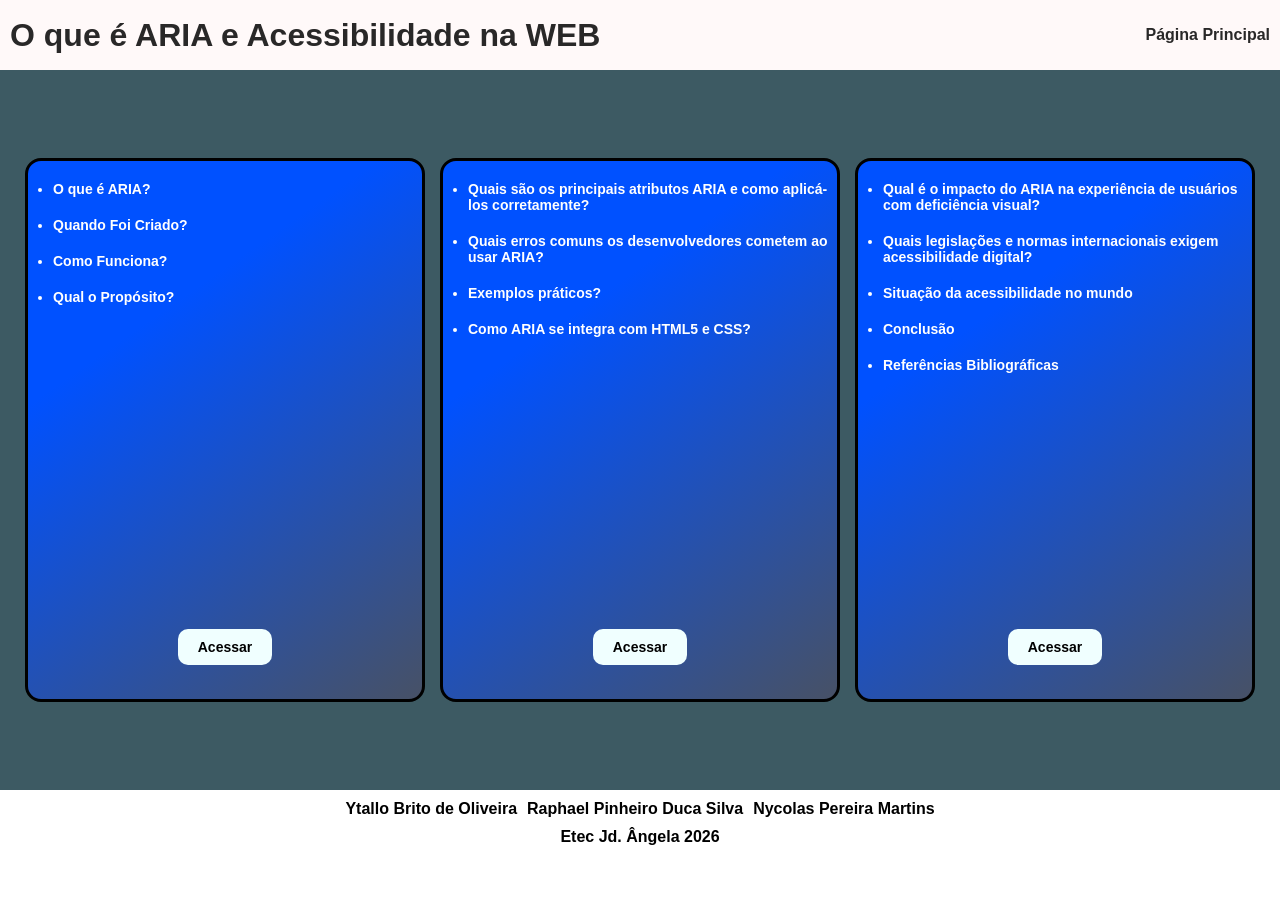
<file: index.html>
<!DOCTYPE html>
<html lang="pt-br">
<head>
    <meta charset="UTF-8">
    <meta name="viewport" content="width=device-width, initial-scale=1.0">
    <link rel="stylesheet" href="principal.css">
    <title>Trabalho ARIA</title>
</head>
<body>
    <a href="#conteudo-principal" class="skip-link">Pular para o conteúdo principal</a>
    <header>
        <h1>O que é ARIA e Acessibilidade na WEB</h1>
        <p aria-label="Página Atual: Página Principal">Página Principal</p>
    </header>
    <nav id="conteudo-principal" class="nav-principal" aria-label="seções do trabalho">
        <div class="aria1" role="region" aria-labelledby="card1-label">
            <div class="aria1-content">
                <ul>
                    <li id="card1-label">O que é ARIA?</li>
                    <li>Quando Foi Criado?</li>
                    <li>Como Funciona?</li>
                    <li>Qual o Propósito?</li>
                </ul> 
            </div>
        
            <div class="btn-acessar">
                 <a href="Navegação/ariapage1.html" class="acessar" aria-label="Acessar: O que é ARIA"> Acessar</a>
            </div>
        </div>
        <div class="aria1" role="region" aria-labelledby="card2-label">
            <div class="aria1-content">
                <ul>
                    <li id="card2-label">Quais são os principais atributos ARIA e como aplicá-los corretamente?</li>
                    <li>Quais erros comuns os desenvolvedores cometem ao usar ARIA?</li>
                    <li>Exemplos práticos?</li>
                    <li>Como ARIA se integra com HTML5 e CSS?</li>
                </ul>
            </div>
            
            <div class="btn-acessar">
                <a href="Navegação/ariapage2.html" class="acessar" aria-label="Acessar: Atributos e erros comuns"> Acessar</a>
            </div>
        </div>
        <div class="aria1" role="region" aria-labelledby="card3-label">
            <div class="aria1-content">
                <ul>
                    <li id="card3-label">Qual é o impacto do ARIA na experiência de usuários com deficiência visual?</li>
                    <li>Quais legislações e normas internacionais exigem acessibilidade digital?</li>
                    <li>Situação da acessibilidade no mundo</li>
                    <li>Conclusão</li>
                    <li>Referências Bibliográficas</li>
                </ul>     
            </div>
            <div class="btn-acessar">
                <a href="Navegação/ariapage3.html" class="acessar" aria-label="Acessar: Impacto e legislação"> Acessar</a>
            </div>
        </div>
    </nav>
    <footer>
        <div class="participantes">
            <p>Ytallo Brito de Oliveira</p>
            <p>Raphael Pinheiro Duca Silva</p>
            <p>Nycolas Pereira Martins</p>
        </div>
        <div class="infos">
            <p>Etec Jd. Ângela 2026</p>
        </div>
    </footer>

    <script src="principal.js"></script>
</body>
</html>
</file>
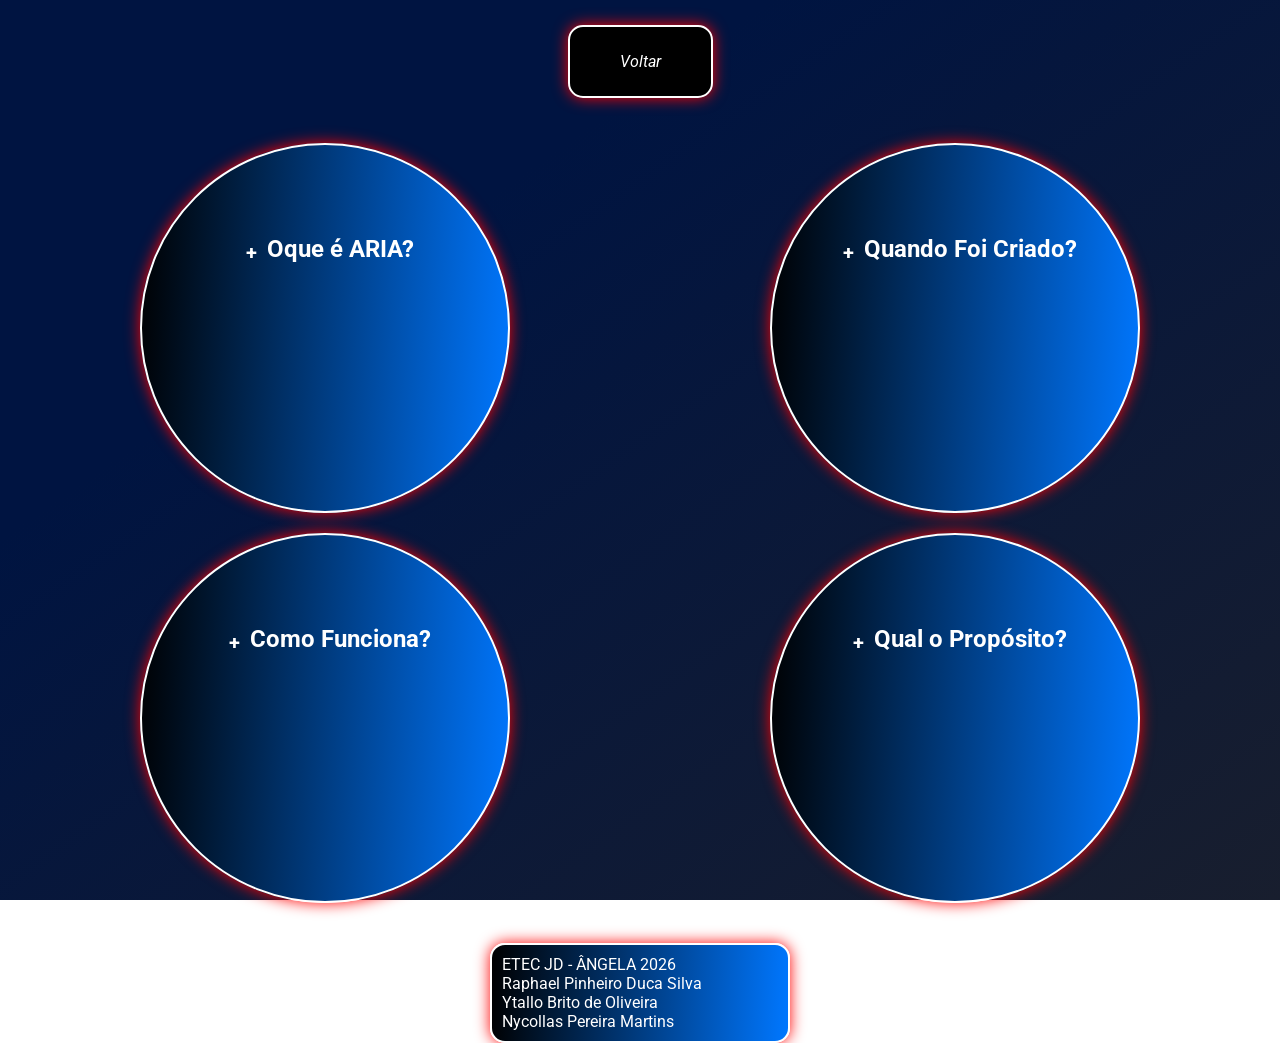
<file: Navegação/ariapage1.html>
<!DOCTYPE html>
<html lang="pt-br">

<head>
    <meta charset="UTF-8">
    <meta name="viewport" content="width=device-width, initial-scale=1.0">
    <link rel="stylesheet" href="ariastyle.css">
    <title>O que é Aria?</title>
</head>

<body>
    <a href="#conteudo-principal" class="skip-link">Pular para o conteúdo principal</a>
    <header>
        <div class="voltar">
            <a href="../index.html" class="voltarbtn" aria-label="Voltar para o menu principal">Voltar</a>
        </div>
    </header>
    <main id="conteudo-principal" aria-label="O que é ARIA, quando foi criado, como funciona e seu propósito">
        <h1 class="sr-only">Página 1 — O que é ARIA?</h1>
        <nav class="container">
            <details>
                <summary>
                    <h2>Oque é ARIA?</h2>
                </summary>
                <br>
                <p>Aplicações para a Internet Ricas em Acessibilidade - Accessible Rich Internet Applications (ARIA)
                    definem
                    as formas de tornar o conteúdo e as aplicações da Rede Mundial - Web - (especialmente aqueles
                    desenvolvidos com Ajax e JavaScript) mais acessíveis às pessoas com deficiência.</p>
                <br>
                <p>Por exemplo, a ARIA permite a marcação de regiões importantes na página (como uma caixa de busca, um
                    cabeçalho, chamadas "pontos de referência") para facilitar a navegação (agilizam a utilização de
                    leitores de tela, por exemplo), JavaScript para widgets, sugestões de preenchimento de formulário e
                    mensagens de erro, atualizações de conteúdo em tempo real e muito mais.</p>
                <br>
            </details>
            <details>
                <summary>
                    <h2>Quando Foi Criado?</h2>
                </summary>
                <br>
                <p>O ARIA foi desenvolvido inicialmente em 2008 pelo grupo Web Accessibility Initiative (WAI) — um
                    subconjunto do abrangente World Wide Web Consortium (W3C), que governa e regulamenta a internet.
                </p>
                <br>
                <p> ARIA não é uma linguagem de programação propriamente dita, mas sim um conjunto de atributos que você
                    pode adicionar a elementos HTML para aumentar sua acessibilidade. Esses atributos comunicam função,
                    estado e propriedade para tecnologias assistivas usando APIs de acessibilidade encontradas em
                    navegadores modernos. Essa comunicação ocorre por meio da árvore de acessibilidade.</p>
                <br>
            </details>
            <details>
                <summary>
                    <h2>Como Funciona?</h2>
                </summary>
                <br>
                <p>A Aria funciona por meio de uma combinação de processamento de linguagem natural (PLN), análise de
                    dados
                    e
                    aprendizado de máquina. Essas tecnologias permitem que ela compreenda comandos de voz e texto dos
                    usuários,
                    além de analisar seus padrões de navegação para oferecer recomendações personalizadas.</p>
                <br>
                <p>Processamento de Linguagem Natural (PLN): A Aria é capaz de entender comandos de texto dos usuários
                    em
                    diversos idiomas. Isso significa que você pode fazer perguntas, solicitar informações ou até mesmo
                    pedir
                    para executar ações dentro do navegador apenas usando seu teclado.</p>
                <br>
                <p>Análise de Dados: A Aria analisa uma variedade de dados, incluindo histórico de navegação,
                    preferências
                    do
                    usuário e tendências da web. Essa análise permite que ela forneça recomendações relevantes, como
                    artigos
                    de
                    notícias, vídeos, músicas e muito mais.</p>

                <p>Aprendizado de Máquina: Quanto mais você interage com a Aria, mais ela aprende sobre suas
                    preferências e
                    comportamentos. Isso significa que suas recomendações se tornam cada vez mais precisas e
                    personalizadas
                    ao
                    longo do tempo.</p>
                <br>
            </details>
            <details class="pagina1list">
                <summary>
                    <h2>Qual o Propósito?</h2>
                </summary>
                <br>
                <ul>
                    <li><b>Melhorar a Interação com Tecnologias Assistivas:</b> O ARIA fornece atributos que comunicam a
                        função (role), o estado e as propriedades dos elementos da interface (como menus, sliders,
                        caixas de
                        diálogo) para leitores de tela e outras tecnologias assistivas.</li>
                    <br>
                    <li><b>Gerenciar Conteúdo Dinâmico:</b> Ajuda a comunicar mudanças na página que ocorrem sem o
                        recarregamento, algo comum em aplicações AJAX ou JavaScript (ex: atualizações de alerta,
                        conteúdos
                        que aparecem ou desaparecem).</li>
                </ul>
                <br>
            </details>
        </nav> 
    </main>
    <footer>
        <p>ETEC JD - ÂNGELA 2026</p>
        <p>Raphael Pinheiro Duca Silva</p>
        <p>Ytallo Brito de Oliveira</p>
        <p>Nycollas Pereira Martins</p>
    </footer>
</body>

</html>
</file>
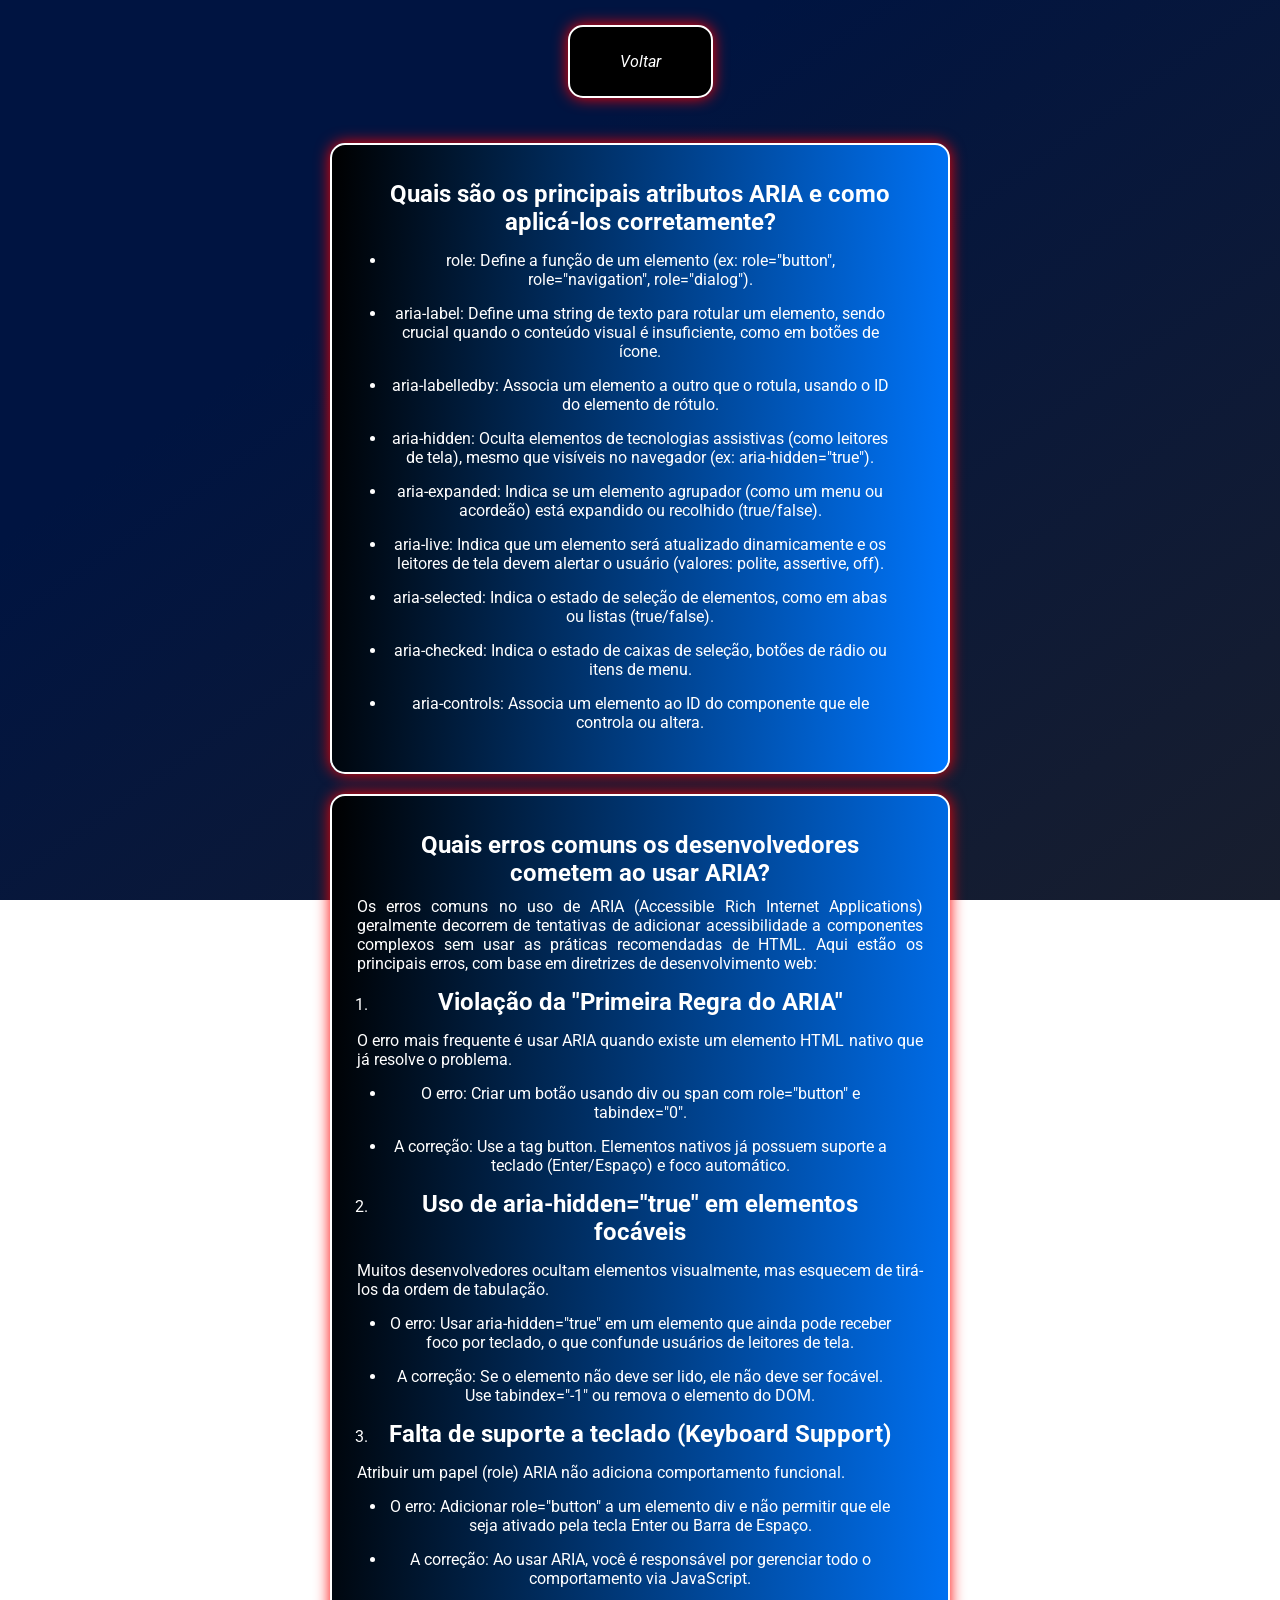
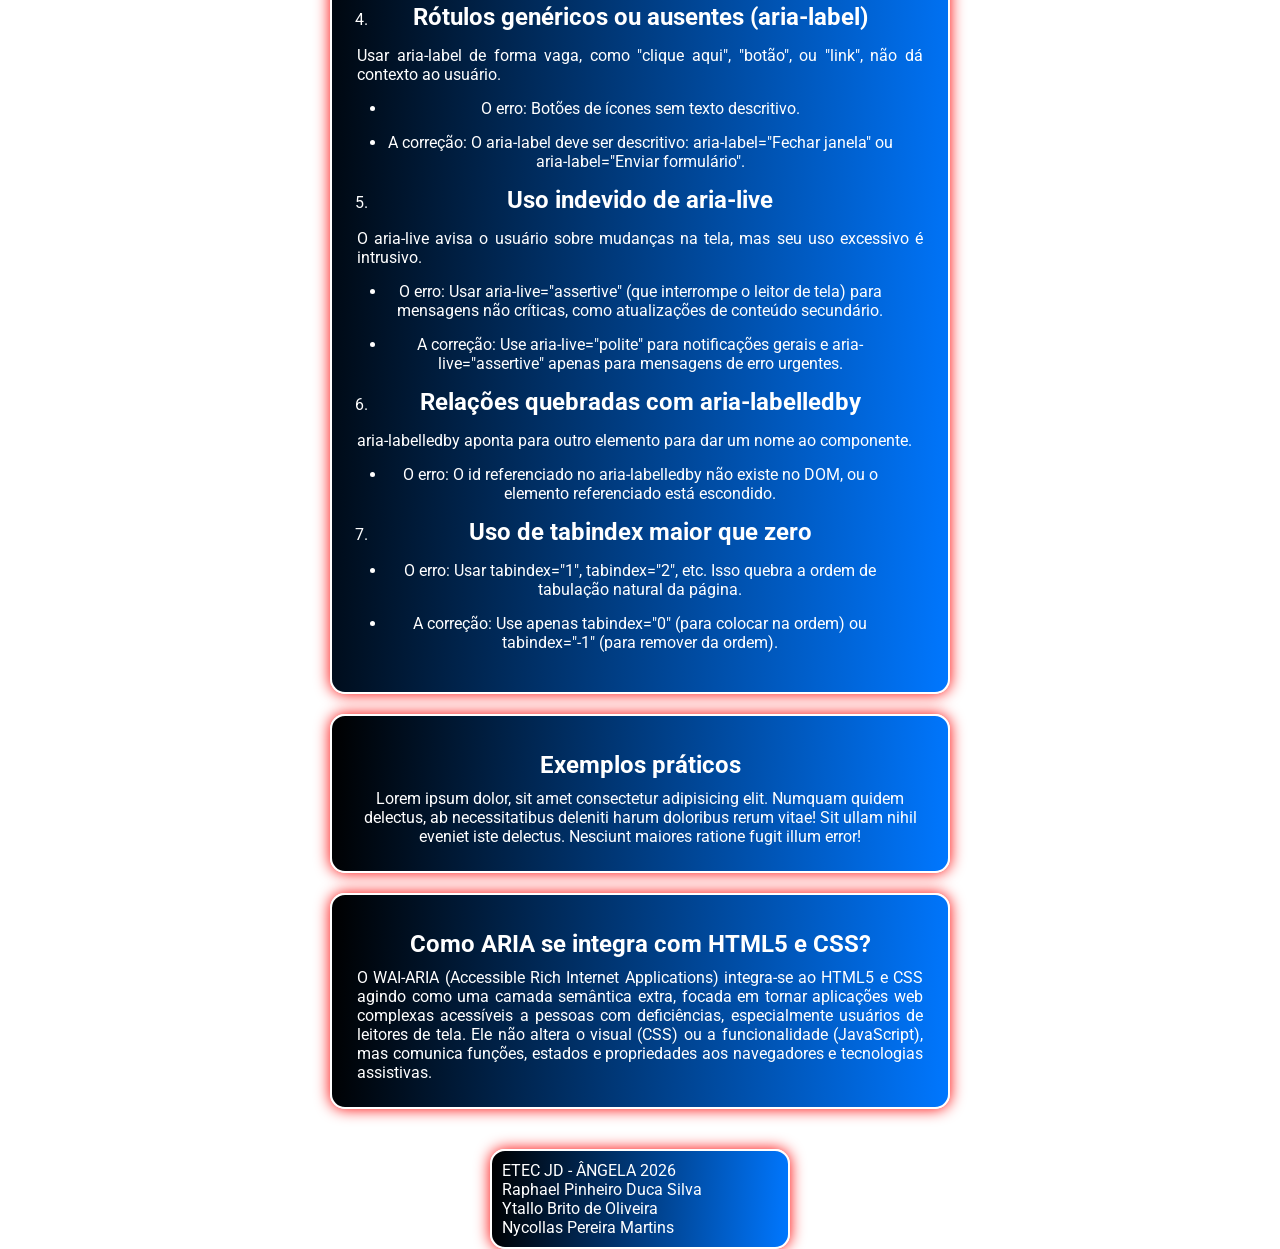
<file: Navegação/ariapage2.html>
<!DOCTYPE html>
<html lang="pt-br">

<head>
    <meta charset="UTF-8">
    <meta name="viewport" content="width=device-width, initial-scale=1.0">
    <link rel="stylesheet" href="ariastyle.css">
    <title>O que é Aria?</title>
</head>

<body>
    <a href="#conteudo-principal" class="skip-link">Pular para o conteúdo principal</a>
    <header>
        <div class="voltar">
            <a href="../index.html" class="voltarbtn">Voltar</a></li>
        </div>
    </header>
    <main id="conteudo-principal" class="ariapage2" aria-label="Atributos ARIA e erros comuns de desenvolvimento">
        <h1 class="sr-only">Página 2 - Atributos e Erros</h1>
        <nav class="cont">
            <section aria-labelledby="s2-atributos">
                <h2 id="s2-atributos">Quais são os principais atributos ARIA e como aplicá-los corretamente?</h2>
                <ul>
                    <li>role: Define a função de um elemento (ex: role="button", role="navigation", role="dialog").</li>
                    <li>aria-label: Define uma string de texto para rotular um elemento, sendo crucial quando o conteúdo
                        visual é
                        insuficiente, como em botões de ícone.</li>
                    <li>aria-labelledby: Associa um elemento a outro que o rotula, usando o ID do elemento de rótulo.</li>
                    <li>aria-hidden: Oculta elementos de tecnologias assistivas (como leitores de tela), mesmo que visíveis
                        no
                        navegador (ex: aria-hidden="true").</li>
                    <li>aria-expanded: Indica se um elemento agrupador (como um menu ou acordeão) está expandido ou
                        recolhido
                        (true/false).</li>
                    <li>aria-live: Indica que um elemento será atualizado dinamicamente e os leitores de tela devem alertar
                        o
                        usuário (valores: polite, assertive, off).</li>
                    <li>aria-selected: Indica o estado de seleção de elementos, como em abas ou listas (true/false).</li>
                    <li>aria-checked: Indica o estado de caixas de seleção, botões de rádio ou itens de menu.</li>
                    <li>aria-controls: Associa um elemento ao ID do componente que ele controla ou altera.</li>
                </ul>
            </section>
            <section aria-labelledby="s2-erros">
                <h2 id="s2-erros">Quais erros comuns os desenvolvedores cometem ao usar ARIA?</h2>
                <p>Os erros comuns no uso de ARIA (Accessible Rich Internet Applications) geralmente decorrem de tentativas
                    de
                    adicionar acessibilidade a componentes complexos sem usar as práticas recomendadas de HTML.
                    Aqui estão os principais erros, com base em diretrizes de desenvolvimento web:</p>
                <ol>
                    <li><h2>Violação da "Primeira Regra do ARIA"</h2></li>
                    <p>O erro mais frequente é usar ARIA quando existe um elemento HTML nativo que já resolve o problema.
                    </p>
                    <ul>
                        <li>O erro: Criar um botão usando div ou span com role="button" e tabindex="0".</li>
                        <li>A correção: Use a tag button. Elementos nativos já possuem suporte a teclado (Enter/Espaço) e
                            foco automático.</li>
                    </ul>
                        <li><h2>Uso de aria-hidden="true" em elementos focáveis</h2></li>
                    <p>Muitos desenvolvedores ocultam elementos visualmente, mas esquecem de tirá-los da ordem de tabulação.</p>
                    <ul>
                        <li>O erro: Usar aria-hidden="true" em um elemento que ainda pode receber foco por teclado, o que confunde usuários de leitores de tela.</li>
                        <li>A correção: Se o elemento não deve ser lido, ele não deve ser focável. Use tabindex="-1" ou remova o elemento do DOM.</li>
                    </ul>
                        <li><h2>Falta de suporte a teclado (Keyboard Support)</h2></li>
                    <p>Atribuir um papel (role) ARIA não adiciona comportamento funcional.</p>
                    <ul>
                        <li>O erro: Adicionar role="button" a um elemento div e não permitir que ele seja ativado pela tecla Enter ou Barra de Espaço.</li>
                        <li>A correção: Ao usar ARIA, você é responsável por gerenciar todo o comportamento via JavaScript.</li>
                    </ul>
                        <li><h2>Rótulos genéricos ou ausentes (aria-label)</h2></li>
                    <p>Usar aria-label de forma vaga, como "clique aqui", "botão", ou "link", não dá contexto ao usuário.</p>
                    <ul>
                        <li>O erro: Botões de ícones sem texto descritivo.</li>
                        <li>A correção: O aria-label deve ser descritivo: aria-label="Fechar janela" ou aria-label="Enviar formulário".</li>
                    </ul>
                        <li><h2>Uso indevido de aria-live</h2></li>
                    <p>O aria-live avisa o usuário sobre mudanças na tela, mas seu uso excessivo é intrusivo.</p>
                    <ul>
                        <li>O erro: Usar aria-live="assertive" (que interrompe o leitor de tela) para mensagens não críticas, como atualizações de conteúdo secundário.</li>
                        <li>A correção: Use aria-live="polite" para notificações gerais e aria-live="assertive" apenas para mensagens de erro urgentes.</li>
                    </ul>
                        <li><h2>Relações quebradas com aria-labelledby</h2></li>
                    <p>aria-labelledby aponta para outro elemento para dar um nome ao componente.</p>
                    <ul>
                        <li>O erro: O id referenciado no aria-labelledby não existe no DOM, ou o elemento referenciado está escondido.</li>
                    </ul>
                        <li><h2>Uso de tabindex maior que zero</h2></li>
                    <ul>
                        <li>O erro: Usar tabindex="1", tabindex="2", etc. Isso quebra a ordem de tabulação natural da página.</li>
                        <li>A correção: Use apenas tabindex="0" (para colocar na ordem) ou tabindex="-1" (para remover da ordem).</li>
                    </ul>
                </ol>
            </section>
            <section aria-labelledby="s2-exemplos">
                <h2 id="s2-exemplos">Exemplos práticos</h2>
                <p style="text-align: center;">Lorem ipsum dolor, sit amet consectetur adipisicing elit. Numquam quidem delectus, ab necessitatibus deleniti harum doloribus rerum vitae! Sit ullam nihil eveniet iste delectus. Nesciunt maiores ratione fugit illum error!</p>
            </section>
            <section aria-labelledby="s2-integracao">
                <h2 id="s2-integracao">Como ARIA se integra com HTML5 e CSS?</h2>
                <p>O WAI-ARIA (Accessible Rich Internet Applications) integra-se ao HTML5 e CSS agindo como uma camada semântica extra, focada em tornar aplicações web complexas acessíveis a pessoas com deficiências, especialmente usuários de leitores de tela. Ele não altera o visual (CSS) ou a funcionalidade (JavaScript), mas comunica funções, estados e propriedades aos navegadores e tecnologias assistivas.</p>
            </section>
        </nav>
    </main>
    <footer>
        <p>ETEC JD - ÂNGELA 2026</p>
        <p>Raphael Pinheiro Duca Silva</p>
        <p>Ytallo Brito de Oliveira</p>
        <p>Nycollas Pereira Martins</p>
    </footer>
</body>

</html>
</file>
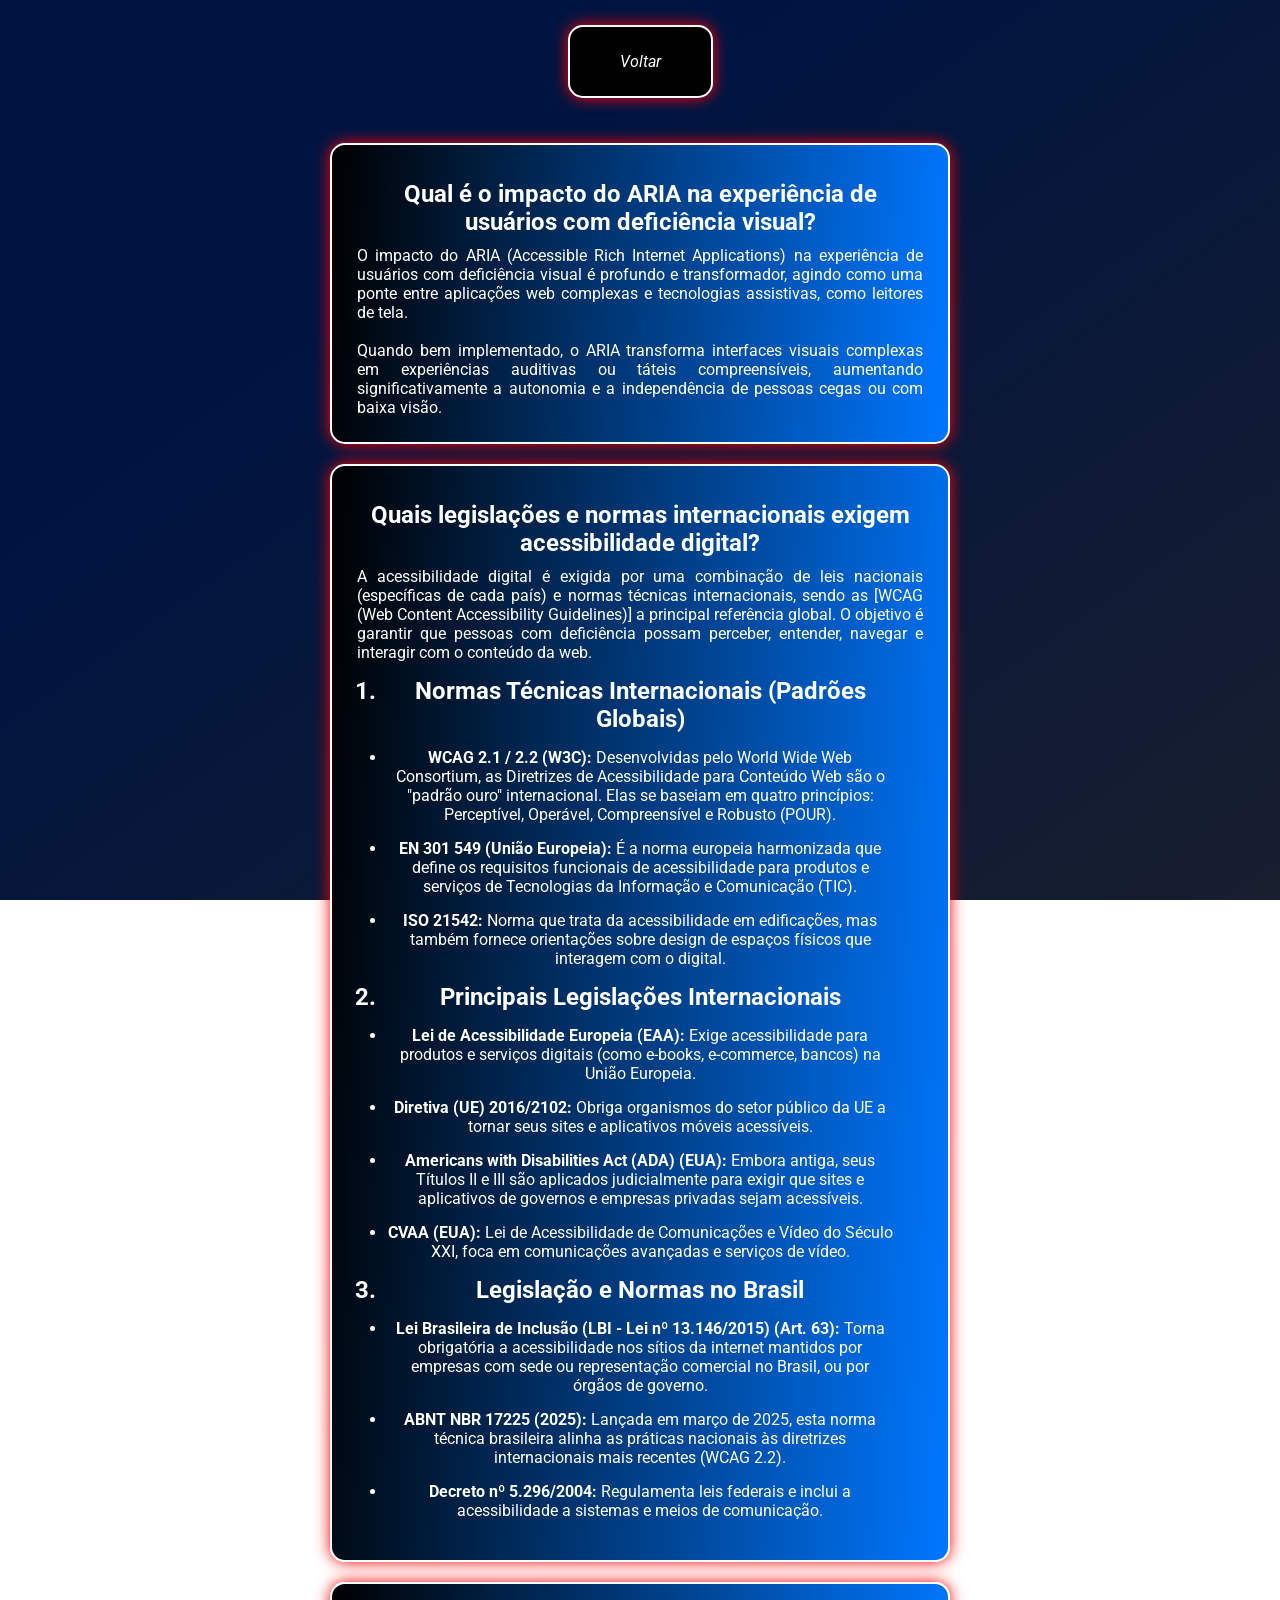
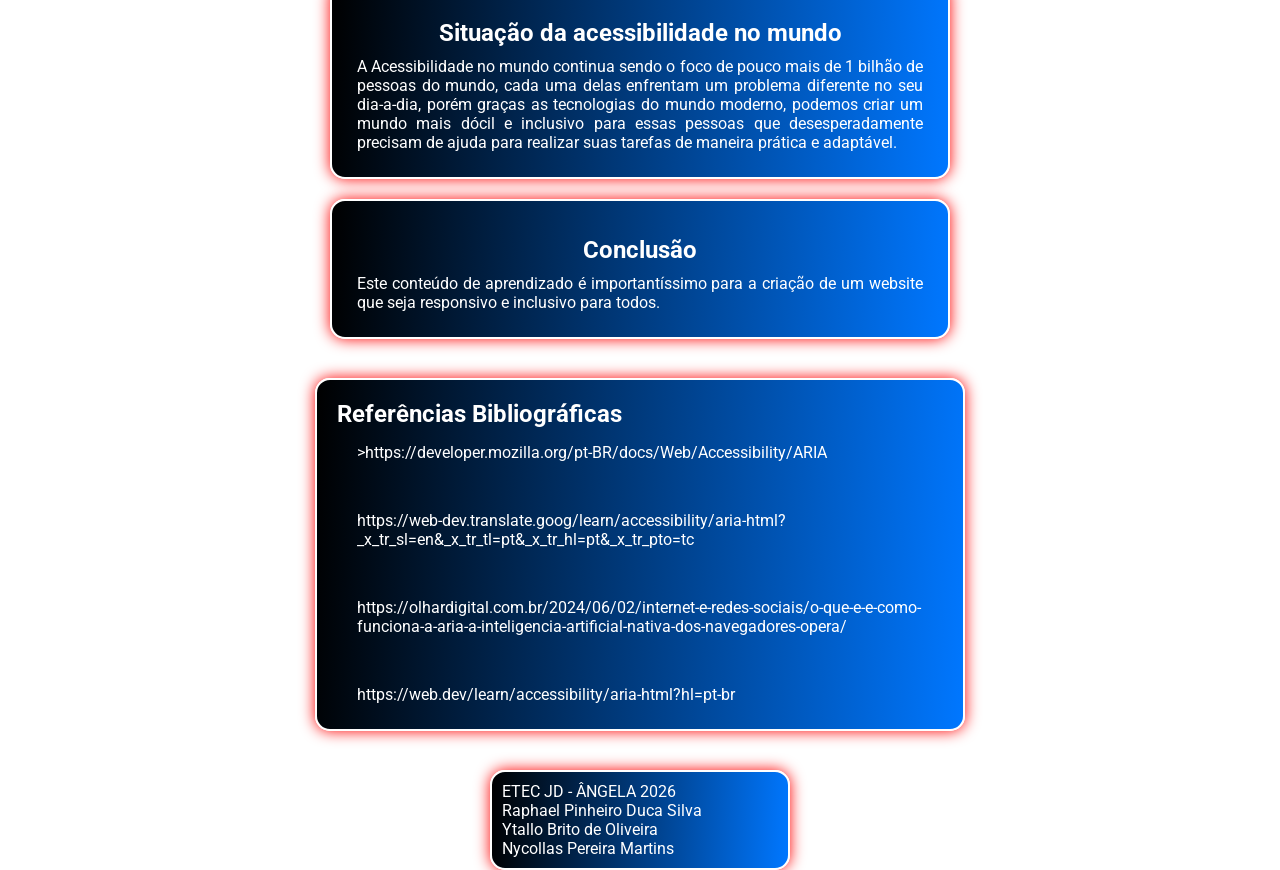
<file: Navegação/ariapage3.html>
<!DOCTYPE html>
<html lang="pt-br">

<head>
    <meta charset="UTF-8">
    <meta name="viewport" content="width=device-width, initial-scale=1.0">
    <link rel="stylesheet" href="ariastyle.css">
    <title>O que é Aria?</title>
</head>

<body>
    <a href="#conteudo-principal" class="skip-link">Pular para o conteúdo principal</a>
    <header>
        <div class="voltar">
            <a href="../index.html" class="voltarbtn" aria-label="Voltar para o menu principal">Voltar</a>
        </div>
    </header>
    <main id="conteudo-principal" class="ariapage3" aria-label="Impacto, legislação e conclusão" >
        <h1 class="sr-only">Página 3 - Impactos e Legislação</h1>
        <nav class="cont">
            <section>
                    <h2>Qual é o impacto do ARIA na experiência de usuários com deficiência visual?</h2>
                    <p>O impacto do ARIA (Accessible Rich Internet Applications) na experiência de usuários com deficiência
                        visual é profundo e transformador, agindo como uma ponte entre aplicações web complexas e tecnologias
                        assistivas, como leitores de tela.</p>
                    <br>
                    <p>Quando bem implementado, o ARIA transforma interfaces visuais complexas em experiências auditivas ou
                        táteis compreensíveis, aumentando significativamente a autonomia e a independência de pessoas cegas ou
                        com baixa visão.</p>
                </section>
                <section>
                    <h2>Quais legislações e normas internacionais exigem acessibilidade digital?</h2>
                    <p>A acessibilidade digital é exigida por uma combinação de leis nacionais (específicas de cada país) e
                        normas técnicas internacionais, sendo as [WCAG (Web Content Accessibility Guidelines)] a principal
                        referência global. O objetivo é garantir que pessoas com deficiência possam perceber, entender, navegar
                        e interagir com o conteúdo da web.</p>
                    <ol>
                        <h2>
                            <li>Normas Técnicas Internacionais (Padrões Globais)</li>
                        </h2>
                        <ul>
                            <li><b>WCAG 2.1 / 2.2 (W3C):</b> Desenvolvidas pelo World Wide Web Consortium, as Diretrizes de
                                Acessibilidade para Conteúdo Web são o "padrão ouro" internacional. Elas se baseiam em quatro
                                princípios: Perceptível, Operável, Compreensível e Robusto (POUR).</li>
                            <li><b>EN 301 549 (União Europeia):</b> É a norma europeia harmonizada que define os requisitos
                                funcionais de acessibilidade para produtos e serviços de Tecnologias da Informação e Comunicação
                                (TIC).</li>
                            <li><b>ISO 21542:</b> Norma que trata da acessibilidade em edificações, mas também fornece
                                orientações sobre design de espaços físicos que interagem com o digital.</li>
                        </ul>
                        <h2>
                            <li> Principais Legislações Internacionais</li>
                        </h2>
                        <ul>
                            <li><b>Lei de Acessibilidade Europeia (EAA):</b> Exige acessibilidade para produtos e serviços
                                digitais (como e-books, e-commerce, bancos) na União Europeia.</li>
                            <li><b>Diretiva (UE) 2016/2102:</b> Obriga organismos do setor público da UE a tornar seus sites e
                                aplicativos móveis acessíveis.</li>
                            <li><b>Americans with Disabilities Act (ADA) (EUA):</b> Embora antiga, seus Títulos II e III são
                                aplicados judicialmente para exigir que sites e aplicativos de governos e empresas privadas
                                sejam acessíveis.</li>
                            <li><b>CVAA (EUA):</b> Lei de Acessibilidade de Comunicações e Vídeo do Século XXI, foca em
                                comunicações avançadas e serviços de vídeo.</li>
                        </ul>
                        <h2>
                            <li>Legislação e Normas no Brasil</li>
                        </h2>
                        <ul>
                            <li><b>Lei Brasileira de Inclusão (LBI - Lei nº 13.146/2015) (Art. 63):</b> Torna obrigatória a
                                acessibilidade nos sítios da internet mantidos por empresas com sede ou representação comercial
                                no Brasil, ou por órgãos de governo.</li>
                            <li><b>ABNT NBR 17225 (2025):</b> Lançada em março de 2025, esta norma técnica brasileira alinha as
                                práticas nacionais às diretrizes internacionais mais recentes (WCAG 2.2).</li>
                            <li><b>Decreto nº 5.296/2004:</b> Regulamenta leis federais e inclui a acessibilidade a sistemas e
                                meios de comunicação.</li>
                        </ul>
                    </ol>
                </section>
                <section>
                    <h2>Situação da acessibilidade no mundo</h2>
                    <p>A Acessibilidade no mundo continua sendo o foco de pouco mais de 1 bilhão de pessoas do mundo, cada uma delas enfrentam um problema diferente no seu dia-a-dia, porém graças as tecnologias do mundo moderno, podemos criar um mundo mais dócil e inclusivo para essas pessoas que desesperadamente precisam de ajuda para realizar suas tarefas de maneira prática e adaptável.</p>
                </section>
                <section>
                    <h2>Conclusão</h2>
                    <p>Este conteúdo de aprendizado é importantíssimo para a criação de um website que seja responsivo e inclusivo para todos.</p>
                </section>  
        </nav>
    </main>
    <br>
    <section class="bibliografia" aria-labelledby="refs-titulo">
        <h2 id="refs-titulo">Referências Bibliográficas</h2>
        <ul>
            <li><a href="https://developer.mozilla.org/pt-BR/docs/Web/Accessibility/ARIA"
                    target="_blank" rel="noopener noreferrer" aria-label="MDN Web Docs — ARIA (abre em nova aba)"></a>>https://developer.mozilla.org/pt-BR/docs/Web/Accessibility/ARIA</a></li>
            <br>
            <li><a href="https://web-dev.translate.goog/learn/accessibility/aria-html?_x_tr_sl=en&_x_tr_tl=pt&_x_tr_hl=pt&_x_tr_pto=tc"
                    target="_blank" rel="noopener noreferrer" aria-label="Web.dev — Aprenda acessibilidade: ARIA e HTML (traduzido) (abre em nova aba)">https://web-dev.translate.goog/learn/accessibility/aria-html?_x_tr_sl=en&_x_tr_tl=pt&_x_tr_hl=pt&_x_tr_pto=tc</a>
            </li>
            <br>
            <li><a href="https://olhardigital.com.br/2024/06/02/internet-e-redes-sociais/o-que-e-e-como-funciona-a-aria-a-inteligencia-artificial-nativa-dos-navegadores-opera/"
                    target="_blank" rel="noopener noreferrer" aria-label="Olhar Digital — O que é e como funciona a ARIA no navegador Opera (abre em nova aba)">https://olhardigital.com.br/2024/06/02/internet-e-redes-sociais/o-que-e-e-como-funciona-a-aria-a-inteligencia-artificial-nativa-dos-navegadores-opera/</a>
            </li>
            <br>
            <li><a href="https://web.dev/learn/accessibility/aria-html?hl=pt-br"
                    target="_blank" rel="noopener noreferrer"  aria-label="Web.dev — Aprenda acessibilidade: ARIA e HTML em português (abre em nova aba)">https://web.dev/learn/accessibility/aria-html?hl=pt-br</a></li>
        </ul>
    </section>
    <br>
    <footer>
        <p>ETEC JD - ÂNGELA 2026</p>
        <p>Raphael Pinheiro Duca Silva</p>
        <p>Ytallo Brito de Oliveira</p>
        <p>Nycollas Pereira Martins</p>
    </footer>
</body>
</html>
</file>
<file: principal.css>
* {
    margin: 0;
    padding: 0;
}
body{
    height: 100vh;
    display: flex;
    flex-direction: column;
}
header{
    display: flex;
    height: 50px;
    padding: 10px;
    justify-content: space-between;
    align-items: center;
    background-color: rgb(255, 249, 249);
    color: rgb(41, 40, 40);
    text-align: center;
    font-family: Arial, Helvetica, sans-serif;
    font-weight: 600;
    box-shadow: 0 10px 30px rgba(0, 0, 0, 0.3);
    
}
a{
    text-decoration: none;
    color: black;
}
.nav-principal{
    width: 100%;
    height: 80%;
    display: flex;
    justify-content: center;
    align-items: center;
    gap: 15px;
    padding: 20px;
    box-sizing: border-box;
    
    font-family: Arial, Helvetica, sans-serif;
    background-color: rgb(61, 90, 99);
}
.aria1{
    width: 400px;
    height: 80%;
    background: linear-gradient(145deg,  rgb(0, 81, 255) 30% , rgb(71, 81, 102) );
    display: flex;
    flex-direction: column;
    padding: 10px;
    box-sizing: border-box;
    border: 3px solid rgb(0, 0, 0);
    border-radius: 16px;
    align-items: center;
    justify-content: space-between;
    color: white;
    transition: box-shadow 0.3s ease;
    font-size: 14px;
    opacity: 0;
    transform: translateY(20px);
    transition: opacity 1s ease, transform 1s ease;
}
.aria1.visivel{
    opacity: 1;
    transform: translateY(0);
}
.aria1:hover{
    box-shadow: 0 15px 30px rgba(0, 0, 0, 0.3);
    /* transform: translateY(-5px);  */
}
.aria1-content{
    /* height: 100%; */
    width: 100%;
    font-weight: 600;
    padding-left: 30px;

}
.aria1-content ul{
    margin-top: 10px;
}
.aria1-content li{
    margin-bottom: 20px;
}
.btn-acessar{
    height: 60px;
}
.acessar{
    display: inline-block;
    padding:10px 20px ;
    border-radius: 10px;
    border: transparent;
    text-decoration: none;
    color: black;
    background-color: azure;
    font-family: Arial, Helvetica, sans-serif;
    font-weight: 600;
    cursor: pointer;
    transition: 0.3s;
}
.acessar:hover{
    background-color: lightblue;
}
.acessar:active{
    transform: scale(1.1);
}
footer{
    font-family: Arial, Helvetica, sans-serif;
    display: flex;
    margin-top: 10px;
    gap: 10px;
    justify-content: center;
    align-items: center;
    flex-direction: column;
    font-weight: 600;
}

.participantes{
    display: flex;
    gap: 10px;
}

.skip-link {
  position: absolute;
  top: -100px;
  left: 0;
  padding: 8px 16px;
  background: #000;
  color: #fff;
  border-radius: 0 0 8px 0;
  z-index: 9999;
  transition: top 0.2s;
}
.skip-link:focus {
  top: 0;
}

@media (max-width: 600px) {
    header{
        box-sizing: border-box;
        gap: 30px;
    }
    header h2 {
        font-size: 14px;
    }
    header p{
        font-size: 10px;
    }

    #nav-principal{
        flex-direction: column;
        max-width: 100%;
        height: 1400px;
    }
    .aria1{
        width: 320px;
    }
    .aria1-content{
        padding: 10px;
    }
    .aria1 li{
        list-style: none;
    }
    .participantes{
        text-align: center;
    }
}
</file>
<file: Navegação/ariastyle.css>
@import url('https://fonts.googleapis.com/css2?family=Goldman:wght@400;700&family=Orbitron:wght@400..900&family=Poppins:ital,wght@0,100;0,200;0,300;0,400;0,500;0,600;0,700;0,800;0,900;1,100;1,200;1,300;1,400;1,500;1,600;1,700;1,800;1,900&family=Roboto:ital,wght@0,100..900;1,100..900&display=swap');

* {
    margin: 0 auto;
    padding: 0;
    box-sizing: border-box;
    font-family: "Roboto", sans-serif;
}

.voltarbtn {
    border: 2px solid white;
    color: white;
    /* margin: 25px; */
    padding: 25px 50px;
    border-radius: 15px;
    box-shadow: 0px 0px 15px red;
    text-decoration: none;
    display: inline-block;
    background-color: rgb(0, 0, 0);
    font-style: italic;

}

.voltarbtn:hover {
    box-shadow: 0px 0px 15px rgb(0, 132, 255);
    transition: box-shadow 0.3s ease;
    transition: 0.3s;
    background-color: red;
}

header {
    margin: 25px;
    display: flex;
}

body {
    background-image: linear-gradient(145deg, rgb(0, 20, 65) 30%, rgb(24, 30, 46));
    background-repeat: no-repeat;
    background-position: center;
    background-attachment: fixed;
    background-size: cover;
    height: 100vh;
}
main{
    color: white;
    text-align: center;
    
}
.container {
    display: grid;
    grid-template-columns: 1fr 1fr;
    /* 2 colunas */
    grid-template-rows: 1fr 1fr;
    /* 2 linhas */
    gap: 20px;
    padding: 20px;
    align-items: center;
    justify-content: center;
    box-sizing: border-box;
}
.cont {
    display: flex;
    flex-direction: column;
    gap: 20px;
    padding: 20px;
    align-items: center;
    justify-content: center;
    box-sizing: border-box;
}
.sr-only {
  position: absolute;
  width: 1px;
  height: 1px;
  padding: 0;
  margin: -1px;
  overflow: hidden;
  clip: rect(0, 0, 0, 0);
  white-space: nowrap;
  border: 0;
}

summary:focus-visible {
  outline: 2px solid rgb(0, 132, 255);
  outline-offset: 4px;
  border-radius: 8px;
}

/* Também para os links Acessar e Voltar */
.acessar:focus-visible,
.voltarbtn:focus-visible {
  outline: 2px solid rgb(0, 132, 255);
  outline-offset: 4px;
}

/* Página dois usará o display flex por causa da quantidade de conteúdo disponibilizado pela página */

.ariapage2 {
    display: flex;
    flex-direction: column;
    align-items: center;
    gap: 50px;
}

.ariapage2 section {
    padding: 25px;
    width: 50%;
}

/* fim da página 2 */

/* Página três */

.ariapage3 {
    display: flex;
    flex-direction: column;
    align-items: center;
    gap: 50px;
}

.ariapage3 section {
    padding: 25px;
    width: 50%;
}

/* fim da página 3 */

section:hover {
    box-shadow: 0px 0px 15px rgb(0, 132, 255);
}

/* Menus em acordeão */

details {
    display: flex;
    flex-direction: column;
    justify-content: center;
    border: 2px solid white;
    color: white;
    /* margin: 25px; */
    padding: 90px 0px 90px 0px;
    border-radius: 50%;
    box-sizing: border-box;
    box-shadow: 0px 0px 15px red;
    background-image: linear-gradient(273deg, #0077ff, rgb(0, 0, 0));
    transition: box-shadow 0.3s ease;
    height: 370px;
    width: 370px;
}

summary {
    display: flex;
    width: fit-content;
    cursor: pointer;
}

summary:hover {
    border: none;
    border-radius: 15px;
    color: rgb(0, 255, 64);
    transition: all 1.0s ease;
}

summary:hover h1 {
    text-decoration: underline;
}

summary::-webkit-details-marker {
    display: none;
}

summary:before {
    content: "+";
    font-size: 20px;
    font-weight: bold;
    margin: 5px;
    padding: 0;
    width: 20px;
    text-align: center;
}

details[open] summary:before {
    content: "-";
}


details:open {
    border-radius: 15px;
    padding: 20px;
    width: fit-content;
    transition: all 1.0s ease;
    overflow: hidden;
    height: auto;
}

details:hover {
    box-shadow: 0px 0px 15px rgb(0, 132, 255);
}

/* fim acordeao */

section {
    border: 2px solid white;
    color: white;
    /* margin: 25px; */
    padding: 10px;
    border-radius: 15px;
    box-sizing: border-box;
    box-shadow: 0px 0px 15px red;
    background-image: linear-gradient(273deg, #0077ff, rgb(0, 0, 0));
    transition: box-shadow 0.3s ease;
    cursor: pointer;
}

section p {
    text-align: justify;
}

p {
    text-align: justify;
}

.pagina1list li, ul{
    margin: 15px;
}

section li {
    margin: 15px;
}

section ul {
    list-style-type: disc;
    margin: 15px;
}

section h2 {
    margin: 10px;
}

section h1 {
    text-align: center;
    padding: 10px;
}

.bibliografia {
    border: 2px solid white;
    color: white;
    /* margin: 25px; */
    padding: 10px;
    border-radius: 15px;
    max-width: 650px;
    /* max-height: 260px; */
    box-sizing: border-box;
    box-shadow: 0px 0px 15px red;
    background-image: linear-gradient(273deg, #0077ff, rgb(0, 0, 0));
    transition: box-shadow 0.3s ease;
    text-decoration: none;
    cursor: pointer;
}

.bibliografia:hover {
    box-shadow: 0px 0px 15px rgb(0, 132, 255);
}

.bibliografia a {
    color: white;
    text-decoration: none;
    transition: 0.3s;
}

.bibliografia a:hover {
    color: rgb(63, 233, 255);
}

.bibliografia a:active {
    color: red;
}

.bibliografia li {
    list-style: none;
}

footer:hover {
    box-shadow: 0px 0px 15px rgb(0, 132, 255);
}

footer {
    padding: 10px;
    text-align: center;
    border: 2px solid white;
    color: white;
    border-radius: 15px;
    width: 300px;
    margin-top: 20px;
    box-shadow: 0px 0px 15px red;
    background-image: linear-gradient(273deg, #0077ff, rgb(0, 0, 0));
    transition: box-shadow 0.3s ease;
}

.skip-link {
  position: absolute;
  top: -100px;
  left: 0;
  padding: 8px 16px;
  background: #000;
  color: #fff;
  border-radius: 0 0 8px 0;
  z-index: 9999;
  transition: top 0.2s;
}
.skip-link:focus {
  top: 0;
}

@media (max-width: 600px){
    .container{
        grid-template-columns: 1fr;
    }
    details{
        max-width: 320px;
        height: auto;
    }
    .ariapage2 section{
        width: 100%;
        margin: 0;
    }
    .ariapage3 section{
        width: 100%;
        margin: 0;
    }
}
</file>
